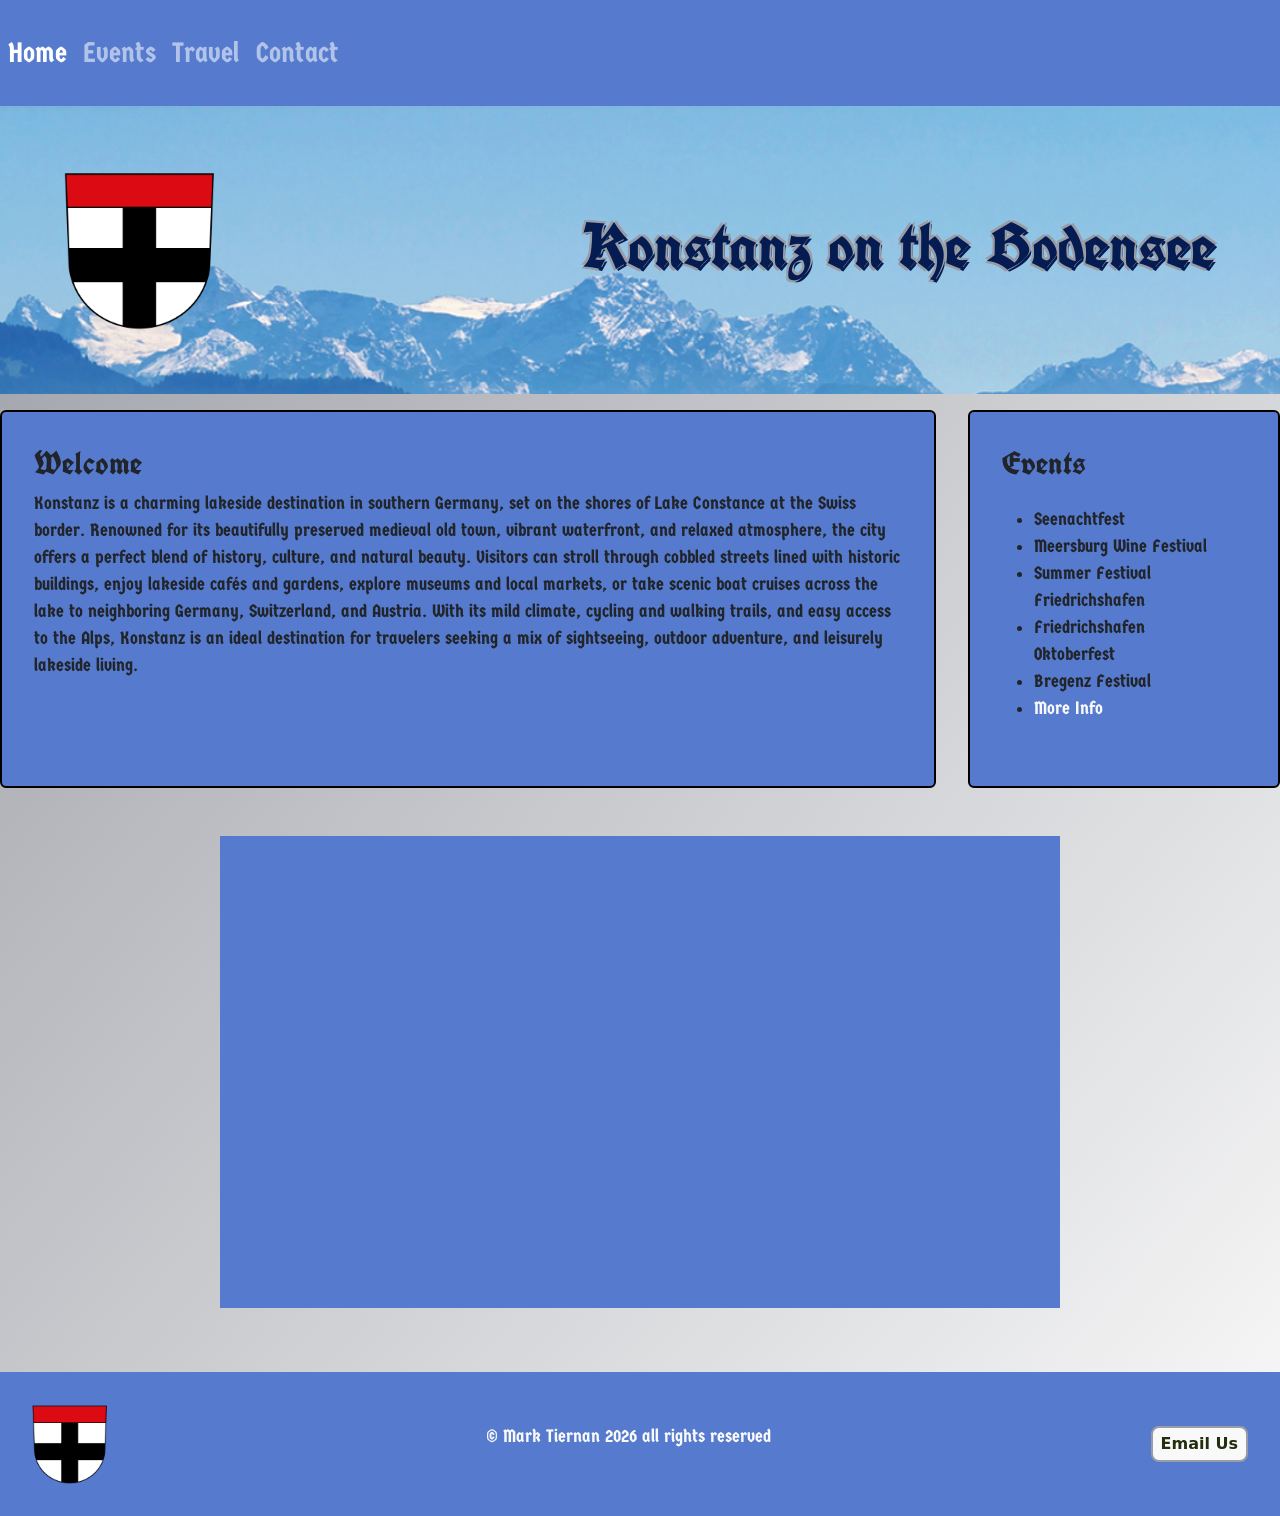
<file: index.html>
<!DOCTYPE html>
<html lang="en">
<head>
    <meta charset="UTF-8">
    <meta name="viewport" content="width=device-width, initial-scale=1.0">
    <title>Konstanz on the Bodensee</title>
    <link rel="stylesheet" href="css/style.css">
    <link href="https://cdn.jsdelivr.net/npm/bootstrap@5.3.8/dist/css/bootstrap.min.css" rel="stylesheet" integrity="sha384-sRIl4kxILFvY47J16cr9ZwB07vP4J8+LH7qKQnuqkuIAvNWLzeN8tE5YBujZqJLB" crossorigin="anonymous">
    <link rel="preconnect" href="https://fonts.googleapis.com">
    <link rel="preconnect" href="https://fonts.gstatic.com" crossorigin>
    <link href="https://fonts.googleapis.com/css2?family=UnifrakturCook:wght@700&display=swap" rel="stylesheet">
    <link rel="preconnect" href="https://fonts.googleapis.com">
    <link rel="preconnect" href="https://fonts.gstatic.com" crossorigin>
    <link href="https://fonts.googleapis.com/css2?family=Germania+One&display=swap" rel="stylesheet">
</head>
<body>
    <nav class="navbar navbar-expand-sm navbar-dark sticky-top">
        <button 
        type="button"
        data-bs-toggle="collapse"
        data-bs-target="#navbarNav"
        class="navbar-toggler"
        aria-controls="navbarNav"
        aria-expanded="false"
        aria-label="Toggle navigation"
        >
        <span class="navbar-toggler-icon fs-1"></span>
        </button>
        <div class="collapse navbar-collapse" id="navbarNav">
            <ul class="navbar-nav">
                <li class="nav-item active fs-3">
                    <a href="index.html" class="nav-link active">
                        Home
                    </a>
                </li>
                <li class="nav-item active fs-3">
                    <a href="events.html" class="nav-link">
                        Events
                    </a>
                </li>
                <li class="nav-item active fs-3">
                    <a href="travel.html" class="nav-link">
                        Travel
                    </a>
                </li>
                <li class="nav-item active fs-3">
                    <a href="contact.html" class="nav-link" >
                        Contact
                    </a>
                </li>
            </ul>
        </div>
    </nav>
    <header>
        <img src="css/assets/konstanz-crest.png" alt="Konstanz Crest" width="150" height="160">
        <h1>Konstanz on the Bodensee</h1>
    </header>
    <main>
        <div class="hero">
            <article>
                <h2>
                    Welcome
                </h2>
                <p>
                    Konstanz is a charming lakeside destination in southern Germany, set on the shores of Lake Constance at the Swiss border. Renowned for its beautifully preserved medieval old town, vibrant waterfront, and relaxed atmosphere, the city offers a perfect blend of history, culture, and natural beauty. Visitors can stroll through cobbled streets lined with historic buildings, enjoy lakeside cafés and gardens, explore museums and local markets, or take scenic boat cruises across the lake to neighboring Germany, Switzerland, and Austria. With its mild climate, cycling and walking trails, and easy access to the Alps, Konstanz is an ideal destination for travelers seeking a mix of sightseeing, outdoor adventure, and leisurely lakeside living.
                </p>
            </article>
            <aside>
                <h2>
                    Events
                </h2>
                <ul>
                    <li>Seenachtfest</li>
                    <li>Meersburg Wine Festival</li>
                    <li>Summer Festival Friedrichshafen</li>
                    <li>Friedrichshafen Oktoberfest</li>
                    <li>Bregenz Festival</li>
                    <li><a href="events.html">More Info</a></li>
                </ul>
            </aside>
        </div>
        <div class="video">
            <iframe width="840" height="472" src="https://www.youtube.com/embed/A-KwusW8NDk?si=QGEEfwpeufkQLpRI" title="YouTube video player" allow="accelerometer; autoplay; clipboard-write; encrypted-media; gyroscope; picture-in-picture; web-share" referrerpolicy="strict-origin-when-cross-origin" allowfullscreen></iframe>
        </div>
    </main>
    <footer>
        <img src="css/assets/konstanz-crest.png" alt="Konstanz Crest" width="75" height="80">
        <p>
            © Mark Tiernan 2026 all rights reserved
        </p>
        <a href="mailto:tiernanmark@gmail.com">Email Us</a>
    </footer>
    <script src="https://cdn.jsdelivr.net/npm/bootstrap@5.3.8/dist/js/bootstrap.bundle.min.js" integrity="sha384-FKyoEForCGlyvwx9Hj09JcYn3nv7wiPVlz7YYwJrWVcXK/BmnVDxM+D2scQbITxI" crossorigin="anonymous"></script>
</body>
</html>
</file>
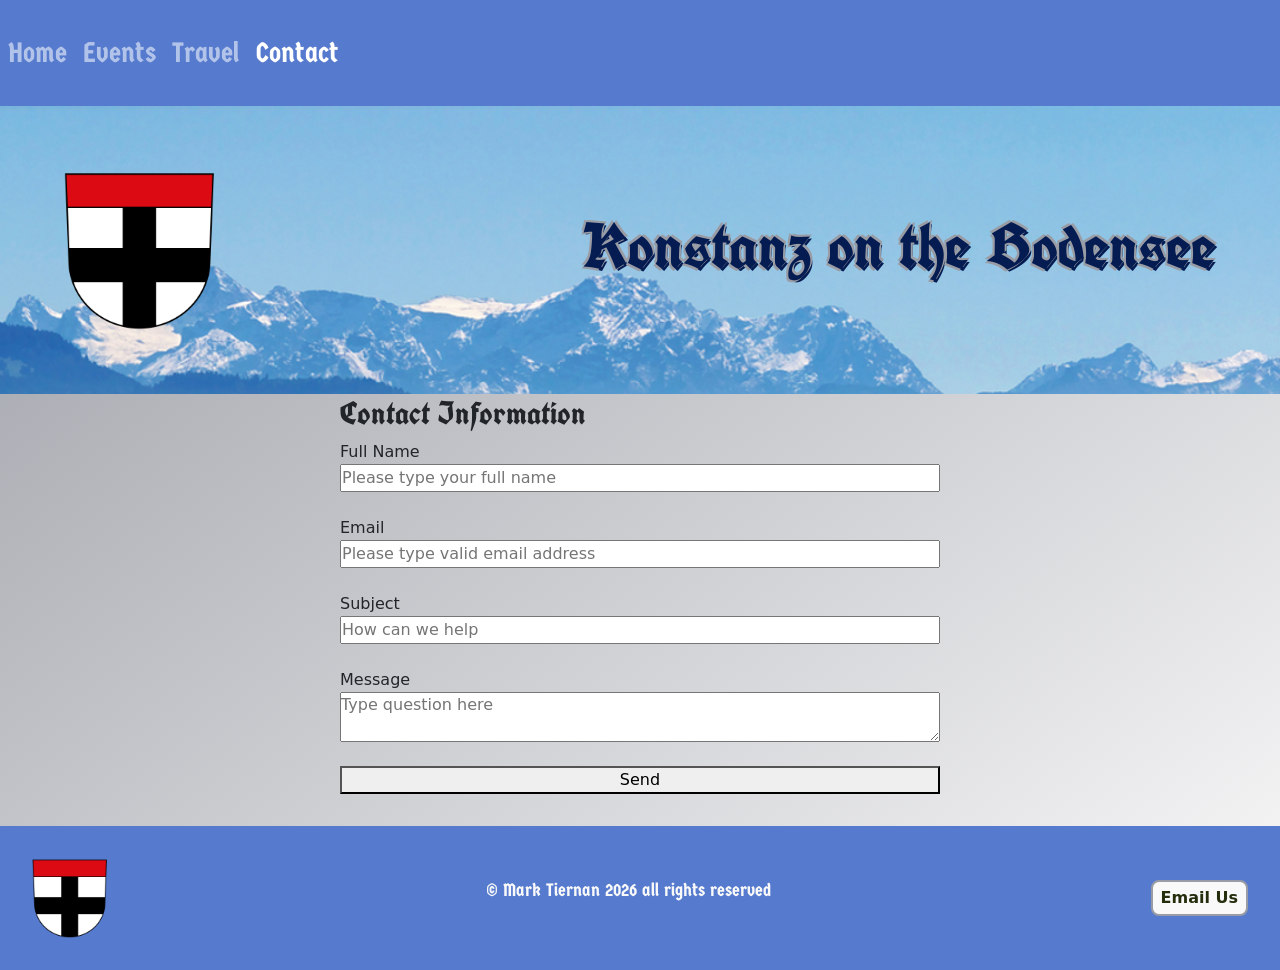
<file: contact.html>
<!DOCTYPE html>
<html lang="en">
<head>
    <meta charset="UTF-8">
    <meta name="viewport" content="width=device-width, initial-scale=1.0">
    <title>Konstanz on the Bodensee</title>
    <link rel="stylesheet" href="css/style.css">
    <link href="https://cdn.jsdelivr.net/npm/bootstrap@5.3.8/dist/css/bootstrap.min.css" rel="stylesheet" integrity="sha384-sRIl4kxILFvY47J16cr9ZwB07vP4J8+LH7qKQnuqkuIAvNWLzeN8tE5YBujZqJLB" crossorigin="anonymous">
    <link rel="preconnect" href="https://fonts.googleapis.com">
    <link rel="preconnect" href="https://fonts.gstatic.com" crossorigin>
    <link href="https://fonts.googleapis.com/css2?family=UnifrakturCook:wght@700&display=swap" rel="stylesheet">
    <link rel="preconnect" href="https://fonts.googleapis.com">
    <link rel="preconnect" href="https://fonts.gstatic.com" crossorigin>
    <link href="https://fonts.googleapis.com/css2?family=Germania+One&display=swap" rel="stylesheet">
</head>
<body>
    <nav class="navbar navbar-expand-sm navbar-dark sticky-top">
        <button 
        type="button"
        data-bs-toggle="collapse"
        data-bs-target="#navbarNav"
        class="navbar-toggler"
        aria-controls="navbarNav"
        aria-expanded="false"
        aria-label="Toggle navigation"
        >
        <span class="navbar-toggler-icon fs-1"></span>
        </button>
        <div class="collapse navbar-collapse" id="navbarNav">
            <ul class="navbar-nav">
                <li class="nav-item active fs-3">
                    <a href="index.html" class="nav-link">
                        Home
                    </a>
                </li>
                <li class="nav-item active fs-3">
                    <a href="events.html" class="nav-link">
                        Events
                    </a>
                </li>
                <li class="nav-item active fs-3">
                    <a href="travel.html" class="nav-link">
                        Travel
                    </a>
                </li>
                <li class="nav-item active fs-3">
                    <a href="contact.html" class="nav-link active" >
                        Contact
                    </a>
                </li>
            </ul>
        </div>
    </nav>
    <header>
        <img src="css/assets/konstanz-crest.png" alt="Konstanz Crest" width="150" height="160">
        <h1>Konstanz on the Bodensee</h1>
    </header>
    <main>
        <h2>Contact Information</h2>
        <form action="#">
            <label for="fullname">Full Name</label>
            <input type="text" id="fullname" placeholder="Please type your full name"><br>
            <label for="email">Email</label>
            <input type="text" id="email" placeholder="Please type valid email address"><br>
            <label for="subject">Subject</label>
            <input type="text" id="subject" placeholder="How can we help"><br>
            <label for="message">Message</label>
            <textarea name="message" id="message" placeholder="Type question here"></textarea><br>
            <button type="submit">Send</button>
        </form>
    </main>
    <footer>
        <img src="css/assets/konstanz-crest.png" alt="Konstanz Crest" width="75" height="80">
        <p>
            © Mark Tiernan 2026 all rights reserved
        </p>
        <a href="mailto:tiernanmark@gmail.com">Email Us</a>
    </footer>
    <script src="https://cdn.jsdelivr.net/npm/bootstrap@5.3.8/dist/js/bootstrap.bundle.min.js" integrity="sha384-FKyoEForCGlyvwx9Hj09JcYn3nv7wiPVlz7YYwJrWVcXK/BmnVDxM+D2scQbITxI" crossorigin="anonymous"></script>
</body>
</html>
</file>
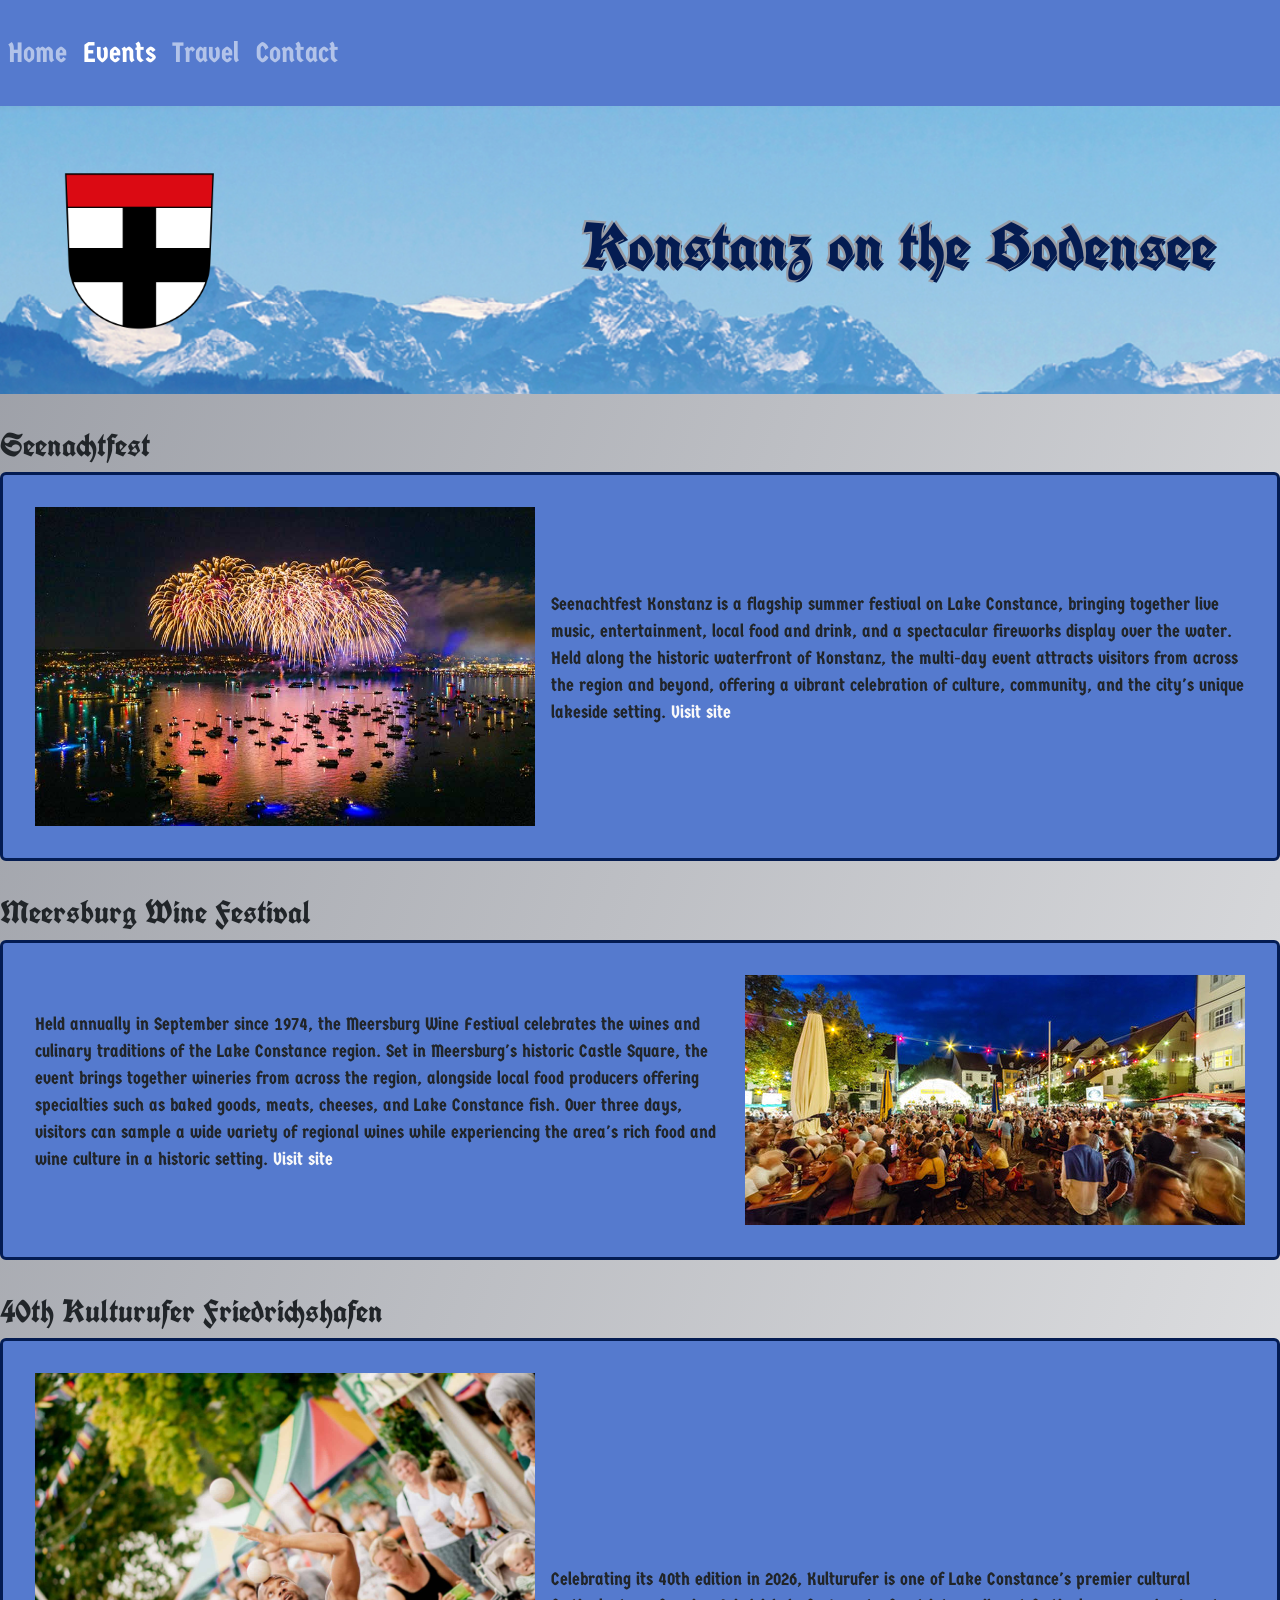
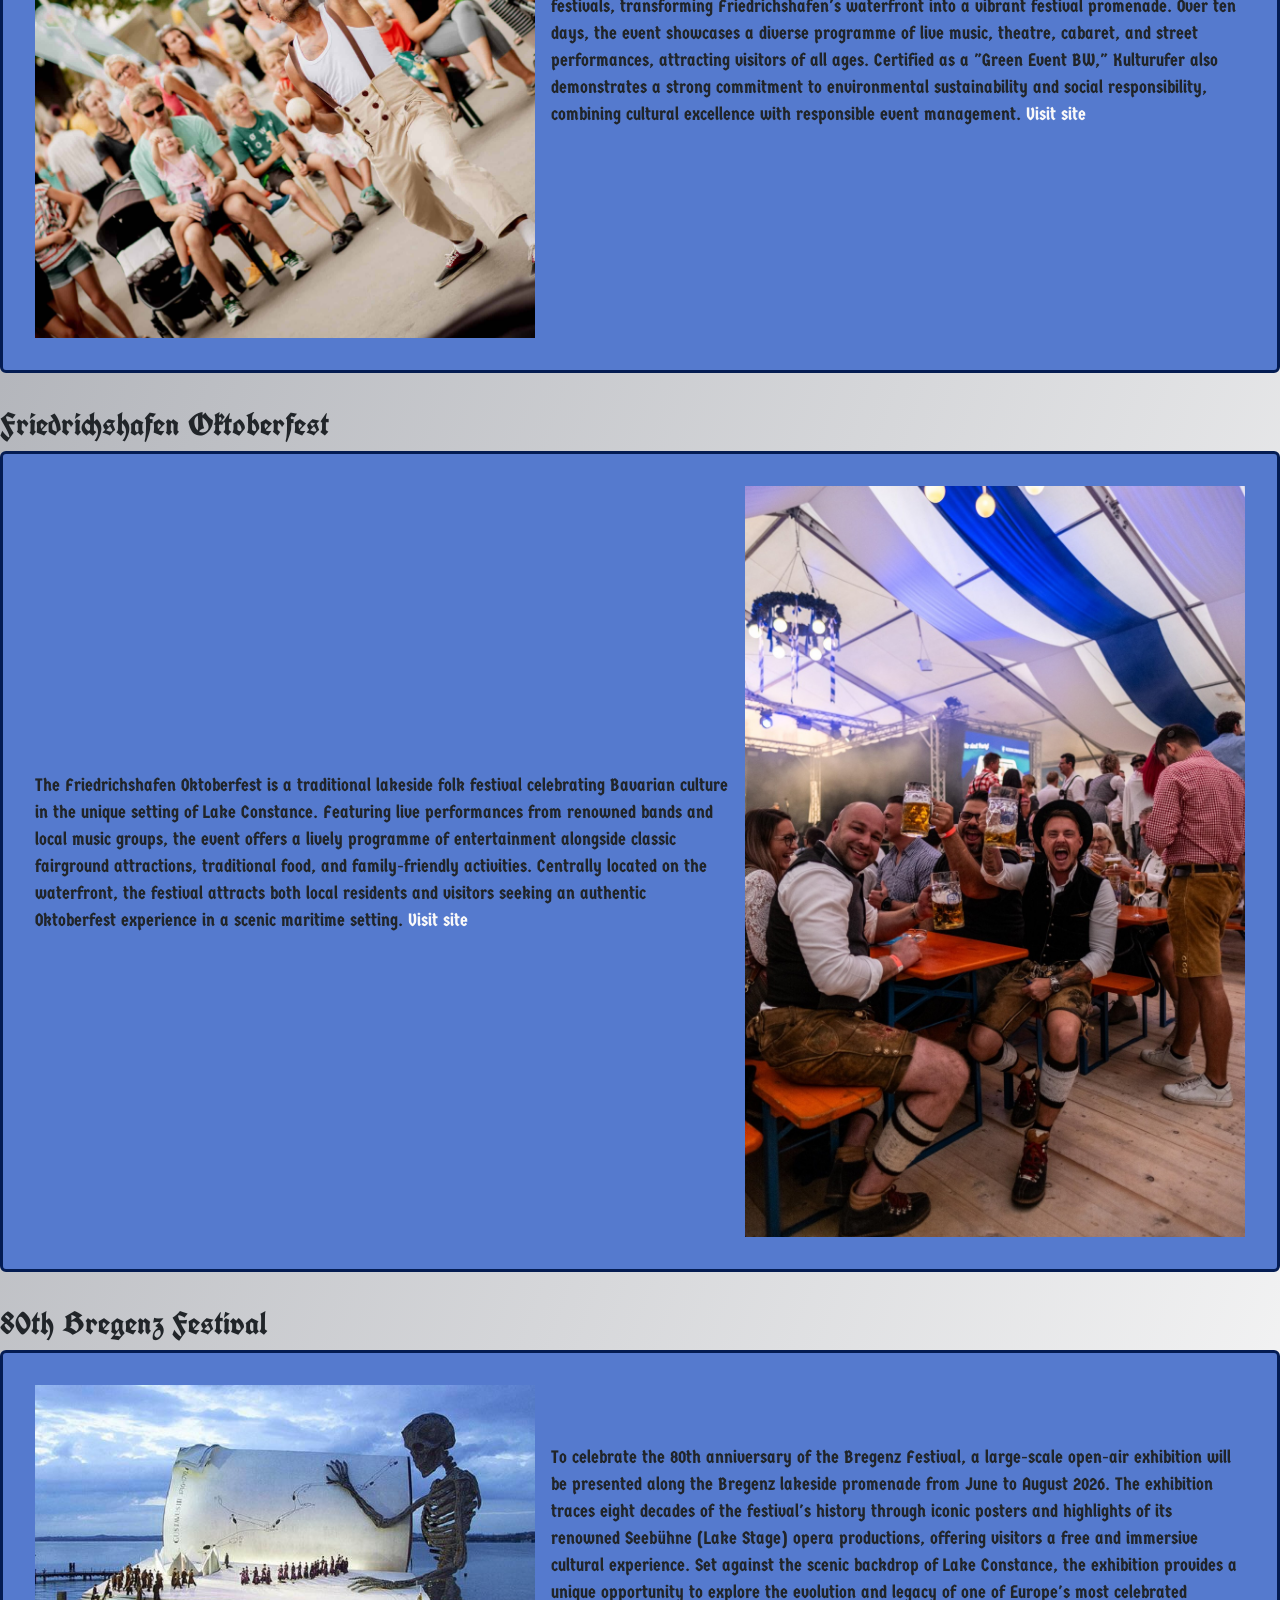
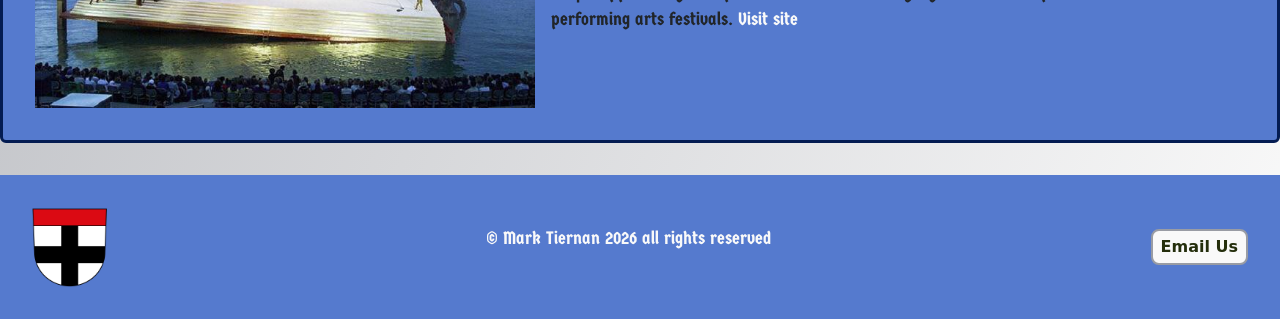
<file: events.html>
<!DOCTYPE html>
<html lang="en">
<head>
    <meta charset="UTF-8">
    <meta name="viewport" content="width=device-width, initial-scale=1.0">
    <title>Konstanz on the Bodensee</title>
    <link rel="stylesheet" href="css/style.css">
    <link href="https://cdn.jsdelivr.net/npm/bootstrap@5.3.8/dist/css/bootstrap.min.css" rel="stylesheet" integrity="sha384-sRIl4kxILFvY47J16cr9ZwB07vP4J8+LH7qKQnuqkuIAvNWLzeN8tE5YBujZqJLB" crossorigin="anonymous">
    <link rel="preconnect" href="https://fonts.googleapis.com">
    <link rel="preconnect" href="https://fonts.gstatic.com" crossorigin>
    <link href="https://fonts.googleapis.com/css2?family=UnifrakturCook:wght@700&display=swap" rel="stylesheet">
    <link rel="preconnect" href="https://fonts.googleapis.com">
    <link rel="preconnect" href="https://fonts.gstatic.com" crossorigin>
    <link href="https://fonts.googleapis.com/css2?family=Germania+One&display=swap" rel="stylesheet">
</head>
<body>
    <nav class="navbar navbar-expand-sm navbar-dark sticky-top">
        <button 
        type="button"
        data-bs-toggle="collapse"
        data-bs-target="#navbarNav"
        class="navbar-toggler"
        aria-controls="navbarNav"
        aria-expanded="false"
        aria-label="Toggle navigation"
        >
        <span class="navbar-toggler-icon fs-1"></span>
        </button>
        <div class="collapse navbar-collapse" id="navbarNav">
            <ul class="navbar-nav">
                <li class="nav-item active fs-3">
                    <a href="index.html" class="nav-link">
                        Home
                    </a>
                </li>
                <li class="nav-item active fs-3">
                    <a href="events.html" class="nav-link active">
                        Events
                    </a>
                </li>
                <li class="nav-item active fs-3">
                    <a href="travel.html" class="nav-link">
                        Travel
                    </a>
                </li>
                <li class="nav-item active fs-3">
                    <a href="contact.html" class="nav-link" >
                        Contact
                    </a>
                </li>
            </ul>
        </div>
    </nav>
    <header>
        <img src="css/assets/konstanz-crest.png" alt="Konstanz Crest" width="150" height="160">
        <h1>Konstanz on the Bodensee</h1>
    </header>
    <main>
        <section class="events">
            <div>
                <h2>
                    Seenachtfest
                </h2>
                <div>
                    <a href="https://seenachtfest-konstanz.com/" target="_blank">
                        <img src="css/assets/Seenachtsfest.jpg" alt="Image of fireworks over lake at night" width="500">
                    </a>
                    <p>
                        Seenachtfest Konstanz is a flagship summer festival on Lake Constance, bringing together live music, entertainment, local food and drink, and a spectacular fireworks display over the water. Held along the historic waterfront of Konstanz, the multi-day event attracts visitors from across the region and beyond, offering a vibrant celebration of culture, community, and the city's unique lakeside setting.
                        <span>
                            <a href="https://seenachtfest-konstanz.com/" target="_blank">Visit site</a>
                        </span>
                    </p>
                </div>
            </div>
            <div>
                <h2>
                    Meersburg Wine Festival
                </h2>
                <div>
                    <p>
                        Held annually in September since 1974, the Meersburg Wine Festival celebrates the wines and culinary traditions of the Lake Constance region. Set in Meersburg's historic Castle Square, the event brings together wineries from across the region, alongside local food producers offering specialties such as baked goods, meats, cheeses, and Lake Constance fish. Over three days, visitors can sample a wide variety of regional wines while experiencing the area's rich food and wine culture in a historic setting.
                        <span>
                            <a href="https://mevoya.de/en/events/baden-wuerttemberg/meersburg-winemakers-festival" target="_blank">Visit site</a>
                        </span>
                    </p>
                    <a href="https://mevoya.de/en/events/baden-wuerttemberg/meersburg-winemakers-festival" target="_blank">
                        <img src="css/assets/meersburg.jpeg" alt="Busy town court yard with people sitting at long tables drink wine in the evening" width="500">
                    </a>
                </div>
            </div>
            <div>
                <h2>
                     40th Kulturufer Friedrichshafen
                </h2>
                <div>
                    <a href="https://kulturufer.de/" target="_blank">
                        <img src="css/assets/kulturufer-friedrichshafen.jpg" alt="Street performer juggling" width="500">
                    </a>
                    <p>
                        Celebrating its 40th edition in 2026, Kulturufer is one of Lake Constance's premier cultural festivals, transforming Friedrichshafen's waterfront into a vibrant festival promenade. Over ten days, the event showcases a diverse programme of live music, theatre, cabaret, and street performances, attracting visitors of all ages. Certified as a "Green Event BW," Kulturufer also demonstrates a strong commitment to environmental sustainability and social responsibility, combining cultural excellence with responsible event management.
                        <span>
                            <a href="https://kulturufer.de/" target="_blank">Visit site</a>
                        </span>
                    </p>
                </div>
            </div>
            <div>
                <h2>
                    Friedrichshafen Oktoberfest
                </h2>
                <div>
                    <p>
                        The Friedrichshafen Oktoberfest is a traditional lakeside folk festival celebrating Bavarian culture in the unique setting of Lake Constance. Featuring live performances from renowned bands and local music groups, the event offers a lively programme of entertainment alongside classic fairground attractions, traditional food, and family-friendly activities. Centrally located on the waterfront, the festival attracts both local residents and visitors seeking an authentic Oktoberfest experience in a scenic maritime setting.
                        <span>
                            <a href="https://oktoberfest-friedrichshafen.de/" target="_blank">Visit site</a>
                        </span>
                    </p>
                    <a href="https://oktoberfest-friedrichshafen.de/" target="_blank">
                        <img src="css/assets/oktoberfest.jpeg" alt="Group of people sitting and drinking beer in traditional german outfits while saluting the camera" width="500">
                    </a>
                </div>
            </div>
            <div>
                <h2>
                    80th Bregenz Festival
                </h2>
                <div>
                    <a href="https://bregenzerfestspiele.com/en/80-years-bregenzer-festspiele/exhibition" target="_blank">
                        <img src="css/assets/bregenz.jpg" alt="A large floating stage designed to look like a large book being opened by a skeleton while opera is being performed on it" width="500">
                    </a>
                    <p>
                        To celebrate the 80th anniversary of the Bregenz Festival, a large-scale open-air exhibition will be presented along the Bregenz lakeside promenade from June to August 2026. The exhibition traces eight decades of the festival's history through iconic posters and highlights of its renowned Seebühne (Lake Stage) opera productions, offering visitors a free and immersive cultural experience. Set against the scenic backdrop of Lake Constance, the exhibition provides a unique opportunity to explore the evolution and legacy of one of Europe's most celebrated performing arts festivals.
                        <span>
                            <a href="https://bregenzerfestspiele.com/en/80-years-bregenzer-festspiele/exhibition" target="_blank">Visit site</a>
                        </span>
                    </p>
                </div>
            </div>
        </section>
    </main>
    <footer>
        <img src="css/assets/konstanz-crest.png" alt="Konstanz Crest" width="75" height="80">
        <p>
            © Mark Tiernan 2026 all rights reserved
        </p>
        <a href="mailto:tiernanmark@gmail.com">Email Us</a>
    </footer>
    <script src="https://cdn.jsdelivr.net/npm/bootstrap@5.3.8/dist/js/bootstrap.bundle.min.js" integrity="sha384-FKyoEForCGlyvwx9Hj09JcYn3nv7wiPVlz7YYwJrWVcXK/BmnVDxM+D2scQbITxI" crossorigin="anonymous"></script>
</body>
</html>
</file>
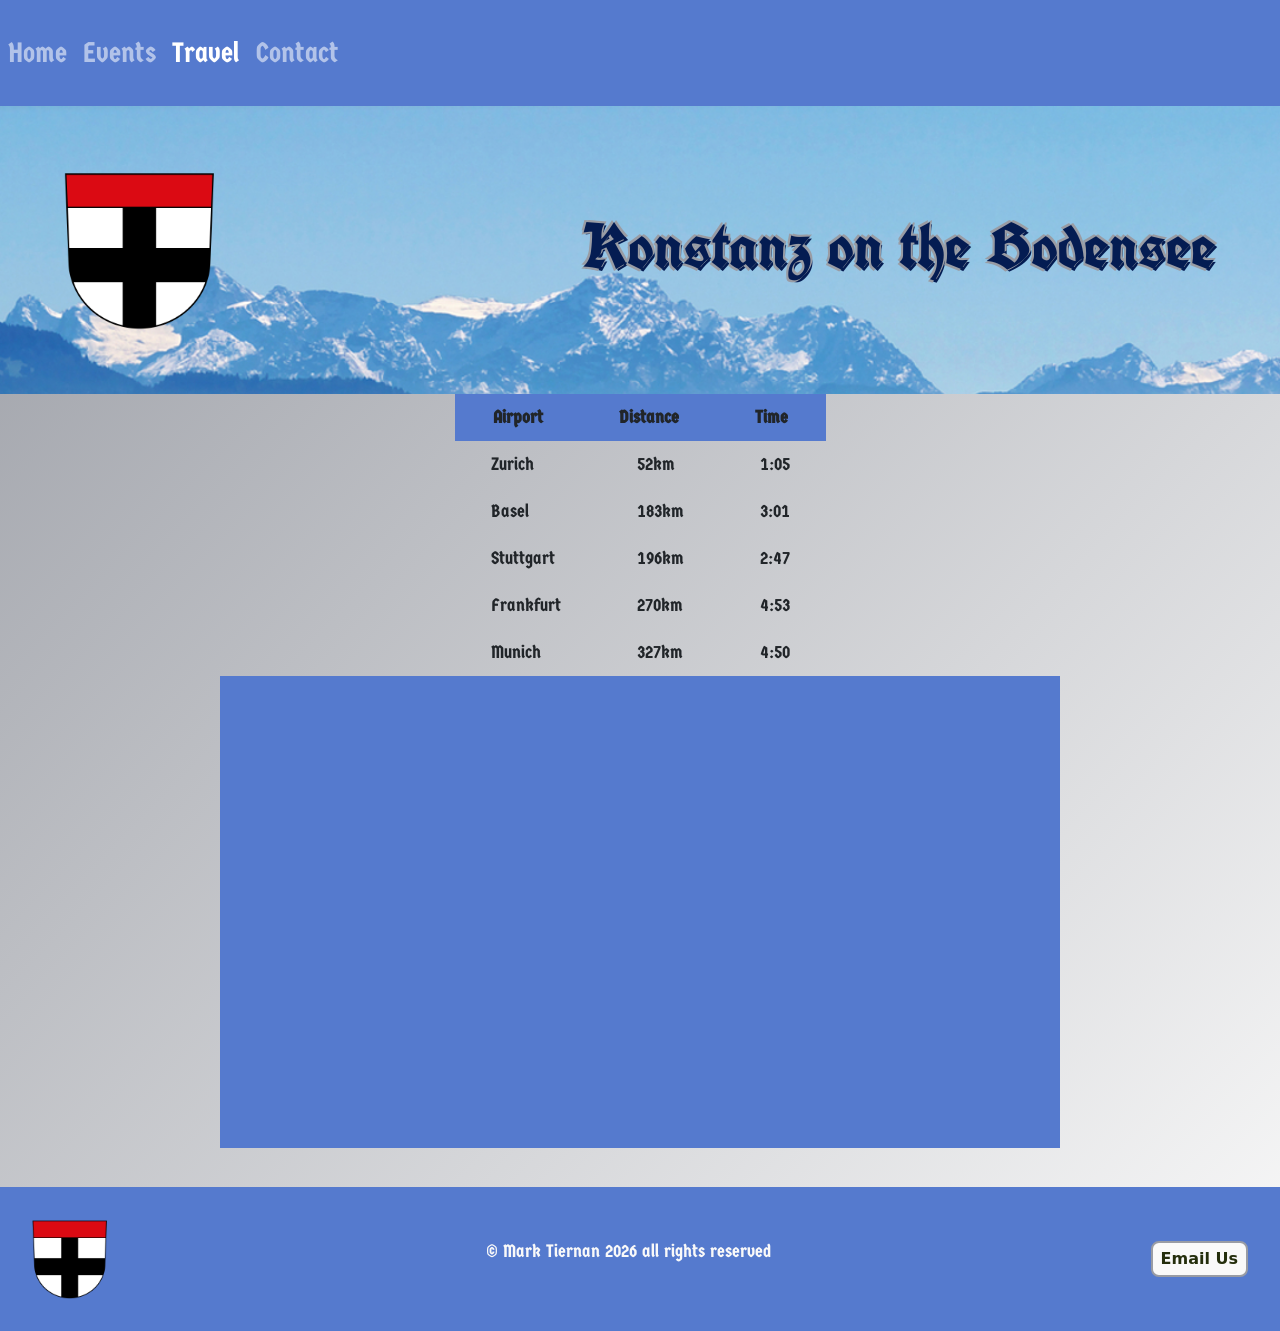
<file: travel.html>
<!DOCTYPE html>
<html lang="en">
<head>
    <meta charset="UTF-8">
    <meta name="viewport" content="width=device-width, initial-scale=1.0">
    <title>Konstanz on the Bodensee</title>
    <link rel="stylesheet" href="css/style.css">
    <link href="https://cdn.jsdelivr.net/npm/bootstrap@5.3.8/dist/css/bootstrap.min.css" rel="stylesheet" integrity="sha384-sRIl4kxILFvY47J16cr9ZwB07vP4J8+LH7qKQnuqkuIAvNWLzeN8tE5YBujZqJLB" crossorigin="anonymous">
    <link rel="preconnect" href="https://fonts.googleapis.com">
    <link rel="preconnect" href="https://fonts.gstatic.com" crossorigin>
    <link href="https://fonts.googleapis.com/css2?family=UnifrakturCook:wght@700&display=swap" rel="stylesheet">
    <link rel="preconnect" href="https://fonts.googleapis.com">
    <link rel="preconnect" href="https://fonts.gstatic.com" crossorigin>
    <link href="https://fonts.googleapis.com/css2?family=Germania+One&display=swap" rel="stylesheet">
</head>
<body>
    <nav class="navbar navbar-expand-sm navbar-dark sticky-top">
        <button 
        type="button"
        data-bs-toggle="collapse"
        data-bs-target="#navbarNav"
        class="navbar-toggler"
        aria-controls="navbarNav"
        aria-expanded="false"
        aria-label="Toggle navigation"
        >
        <span class="navbar-toggler-icon fs-1"></span>
        </button>
        <div class="collapse navbar-collapse" id="navbarNav">
            <ul class="navbar-nav">
                <li class="nav-item active fs-3">
                    <a href="index.html" class="nav-link">
                        Home
                    </a>
                </li>
                <li class="nav-item active fs-3">
                    <a href="events.html" class="nav-link">
                        Events
                    </a>
                </li>
                <li class="nav-item active fs-3">
                    <a href="travel.html" class="nav-link active">
                        Travel
                    </a>
                </li>
                <li class="nav-item active fs-3">
                    <a href="contact.html" class="nav-link" >
                        Contact
                    </a>
                </li>
            </ul>
        </div>
    </nav>
    <header>
        <img src="css/assets/konstanz-crest.png" alt="Konstanz Crest" width="150" height="160">
        <h1>Konstanz on the Bodensee</h1>
    </header>
    <main>
       <table>
            <thead>
                <tr>
                    <th>Airport</th>
                    <th>Distance</th>
                    <th>Time</th>
                </tr>
                </thead>
                <tbody>
                <tr>
                    <td>Zurich</td>
                    <td>52km</td>
                    <td>1:05</td>
                </tr>
                <tr>
                    <td>Basel</td>
                    <td>183km</td>
                    <td>3:01</td>
                </tr>
                <tr>
                    <td>Stuttgart</td>
                    <td>196km</td>
                    <td>2:47</td>
                </tr>
                <tr>
                    <td>Frankfurt</td>
                    <td>270km</td>
                    <td>4:53</td>
                </tr>
                <tr>
                    <td>Munich</td>
                    <td>327km</td>
                    <td>4:50</td>
                </tr>
            </tbody>
        </table>
        <iframe src="https://www.google.com/maps/d/embed?mid=1XOdDfEVOt1slRltQxmpoms7KOWK1fCs&ehbc=2E312F" title="google maps" class="map" width="640" height="480"></iframe>
    </main>
    <footer>
        <img src="css/assets/konstanz-crest.png" alt="Konstanz Crest" width="75" height="80">
        <p>
            © Mark Tiernan 2026 all rights reserved
        </p>
        <a href="mailto:tiernanmark@gmail.com">Email Us</a>
    </footer>
    <script src="https://cdn.jsdelivr.net/npm/bootstrap@5.3.8/dist/js/bootstrap.bundle.min.js" integrity="sha384-FKyoEForCGlyvwx9Hj09JcYn3nv7wiPVlz7YYwJrWVcXK/BmnVDxM+D2scQbITxI" crossorigin="anonymous"></script>
</body>
</html>
</file>
<file: css/style.css>
* {
    box-sizing: border-box;
    margin: 0;
    padding: 0;
}

body {
    font-family: arial, sans-serif;
    line-height: 1.6;
    background-image: linear-gradient(to bottom right, #999CA4, #f9f9f9); 
    display: flex;
    flex-direction: column;
    margin: 0;
}

header {
    background-image: url('assets/alps.jpg');
    background-repeat: no-repeat;
    background-size: cover;
    color: #041C52;
    display: flex;
    justify-content: space-between;
    align-items: center;
    gap: 1rem;
    flex-wrap: wrap;
    padding: 4rem 1rem; 
}

h1,
h2,
h3,
h4 {
    font-family: "UnifrakturCook";
}

p,
li,
table {
    font-family: "Germania One", system-ui;
    font-weight: 400;
    font-style: normal;
    font-size: large;
}

h1 {
    text-shadow:
    -2px -2px 0 #999CA4,
     2px -2px 0 #999CA4,
    -2px  2px 0 #999CA4,
     2px  2px 0 #041C52;
}

nav {
    background-color: #557ACE; 
}

header img {
    margin-left: 3rem;
}

header h1 {
    margin-right: 3rem;
    font-size: 4rem;
}
nav button {
    margin-left: 1rem;
}

main {
    max-width: 1400px;
    margin: 0;
    align-self: center;
}

.hero {
    display: grid;
    grid-template-columns: 3fr 1fr;
    gap: 2rem;
}

.hero article,
aside {
    border: 2px solid black;
    padding: 2rem;
    border-radius: 6px;
    background-color: #557ACE;
    margin-bottom: 1rem;
    margin-top: 1rem;
}

.hero aside a {
    text-decoration: none;
    color: #f9f9f9;
}

.hero aside a:hover {
    color: #041C52;
    font-size: larger;
    text-decoration: underline;
}

ul {
    list-style: disc;
    padding: 1rem;
}

.video {
    display: flex;
    flex-direction: column;
    align-items: center;
    padding: 2rem;
}

iframe {
    border: 3px solid black;
    padding: 2rem;
    background-color: #557ACE;
    width: 840px;
    height: 472px;
}

.events h2 {
    margin-top: 2rem;
}

.evenys div {
    gap: 2rem;
}

.events div div {
    display: flex;
    flex-direction: row;
    align-items: center;
    justify-content: space-between;
    padding: 2rem;
    gap: 1rem;
    border: 3px solid #041C52;
    border-radius: 6px;
    background-color: #557ACE;
}

.events div div a {
    text-decoration: none;
    color: #f9f9f9;
}

.events div div a:hover {
    color: #041C52;
    font-size: larger;
    text-decoration: underline;
}

.events div div img:hover {
    filter: drop-shadow(0 0 50px #041c52);
}

table {
    display: flex;
    align-items: center;
    flex-direction: column;
}

th,
td {
    padding: 10px 38px;
}

th {
    background-color: #557ACE;
}

td {
    border: 2px solid #041C52;
}

form {
    display: flex;
    flex-direction: column;
    width: 600px;
}
 
footer {
    display: flex;
    flex-direction: row;
    align-items: center;
    justify-content: space-between;
    padding: 2rem;
    color: #f9f9f9;
    background-color: #557ACE;
    margin-top: 2rem;
}

footer a {
    text-decoration: none;
    font-weight: bold;
    color: #242e0c;
    display: inline-block;
    padding: 0.25rem 0.5rem;
    border: 2px solid #999CA4;
    background-color: #f9f9f9;
    border-radius: 8px;
}



@media (max-width: 985px) {
.hero {
    display: flex;
    flex-direction: column;
}

.hero article,
aside {
    border: none;
}

iframe {
    width: 600px;
    height: 400px;
    margin-bottom: 1rem;
}

.video {
    padding: 0rem;
}

footer {
    text-align: center;
}
}


@media (max-width: 768px){
form{
    width: auto;
}

iframe {
    width: auto;
    height: auto;
}

header {
    display: flex;
    flex-direction: column;
    justify-content: center;
} 

header img {
    margin-left: 0rem;
}

header h1 {
    margin-right: 0rem;
    align-items: center;
    padding: 1rem 3rem;
    text-align: center;
}

.events div div {
    display: flex;
    flex-direction: column;
    align-items: center;
    justify-content: space-between;
    padding: 2rem;
    gap: 1rem;
    border: 3px solid #041C52;
    border-radius: 6px;
    background-color: #557ACE;
}

.events div div a img {
    width: 300px;
}

iframe {
    border: none;
    padding: 1rem;
}
}
</file>
